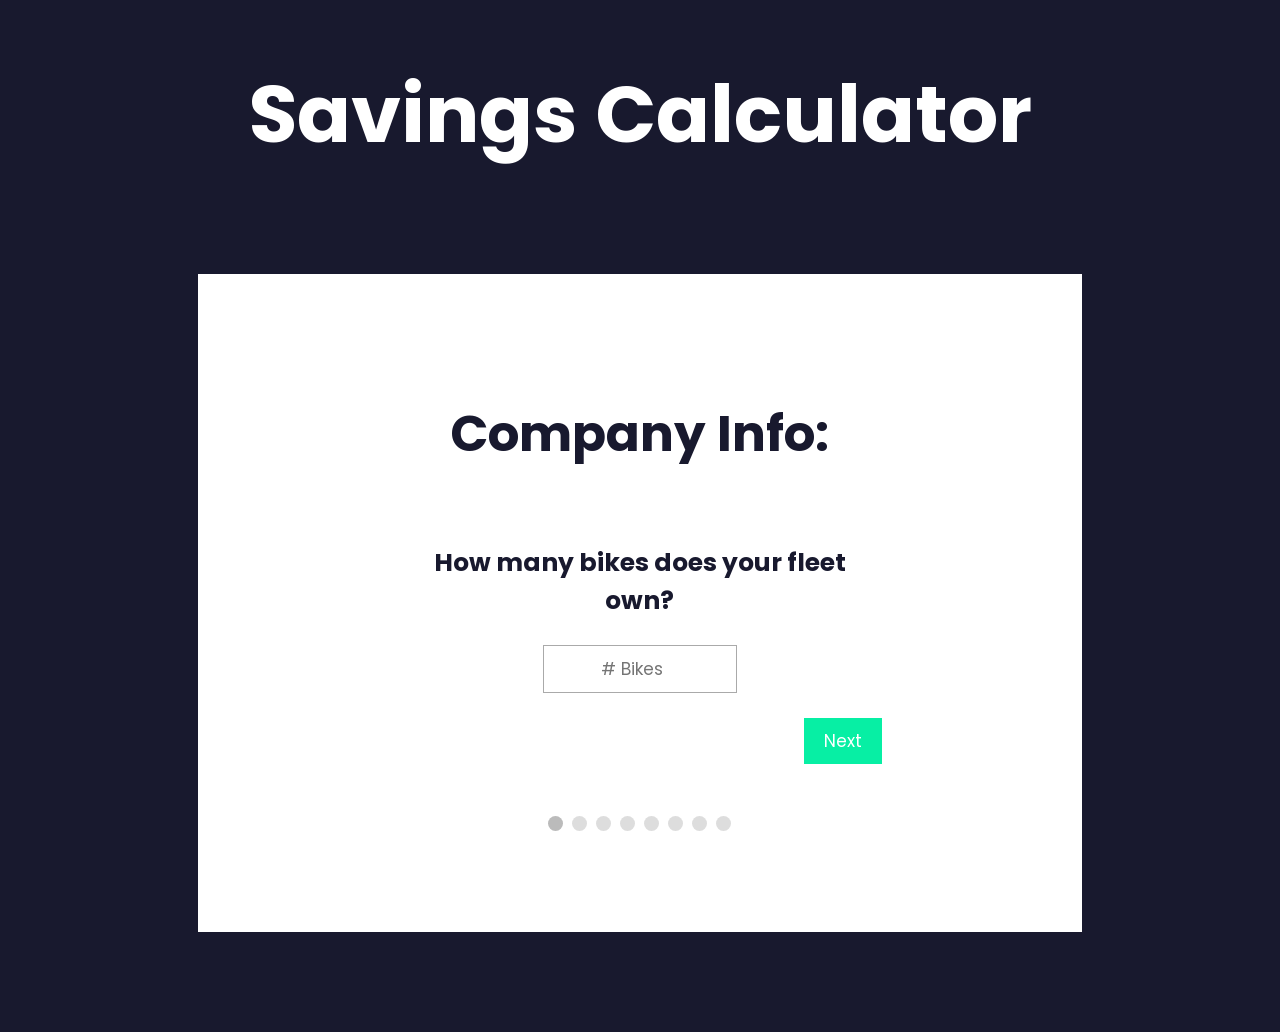
<file: index.html>
<!DOCTYPE html>
<html>

    <html lang="en">
        <head>
          <meta charset="UTF-8" />
          <meta name="viewport" content="width=device-width, initial-scale=1.0" />
          <meta http-equiv="X-UA-Compatible" content="ie=edge" />
          <link href='https://fonts.googleapis.com/css?family=Poppins' rel='stylesheet'>
          <link rel="stylesheet" href="./s.css">

          <title>Savings Calculator</title>
          <link rel="icon" type="image/x-icon" href="NewMotionLabs.jpg">
        </head>

<meta name="viewport" content="width=device-width, initial-scale=1.0">
<link href="https://fonts.googleapis.com/css?family=Raleway" rel="stylesheet">
<link rel="icon" type="image/x-icon" href="NewMotionLabs.jpg">
<!-- <script src="./ac.js"></script> -->

<!-- <style>

* {
  box-sizing: border-box;
}

header {
    background-color: #18192e;
  font-family: 'Poppins', sans-serif;
  color: #ffffff;
  
    font-weight: bolder;
    font-size: 30px;
    text-align: center;
}

body {
  background-color: #18192e;
  font-family: 'Poppins';

    font-weight: bolder;
    font-size: 25px;
    text-align: center;

}

#regForm {
    text-align: center;
  background-color: #ffffff;
  margin: 10px auto;
  font-family: 'Poppins', sans-serif;
  padding: 20px;
  width: 70%;
  min-width: 300px;
}

#formBox {
    text-align: center;
  background-color: #ffffff;
  margin: 50px auto;
  font-family: 'Poppins', sans-serif;
  padding: 20px;
  width: 70%;
  min-width: 300px;
}

h1 {
  text-align: center; 
  font-family: 'Poppins', sans-serif; 
}

input {
  text-align: center;
  padding: 10px;
  width: 40%;
  font-size: 17px;
  font-family: 'Poppins', sans-serif;
  border: 1px solid #aaaaaa;
}

/* Mark input boxes that gets an error on validation: */
input.invalid {
  background-color: #ffdddd;
}

/* Hide all steps by default: */
.tab {
  display: none;
}

button {
  background-color: #07efa4;
  color: #ffffff;
  border: none;
  padding: 10px 20px;
  font-size: 17px;
  font-family: 'Poppins', sans-serif;
  cursor: pointer;
}

button:hover {
  opacity: 0.8;
}

#prevBtn {
  background-color: #bbbbbb;
  font-family: 'Poppins', sans-serif;
}

/* Make circles that indicate the steps of the form: */
.step {
  height: 15px;
  width: 15px;
  margin: 0 2px;
  background-color: #bbbbbb;
  border: none;  
  border-radius: 50%;
  display: inline-block;
  opacity: 0.5;
}

.step.active {
  opacity: 1;
}

/* Mark the steps that are finished and valid: */
.step.finish {
  background-color: #07efa4;
}
</style>
-->
<header>
<!--     <img src="EnduoCargo.png"> -->
    <h1>Savings Calculator</h1>
<!--     <hr size="4" width="100%" color="white"> -->
    
</header> 

<body>
    <div id="formBox">

    <form id="regForm">
        <!-- One "tab" for each step in the form: -->
        <div class="tab"> <h1>Company Info:</h1> <br> How many bikes does your fleet own?
            <p><input placeholder="# Bikes" type="number" oninput="this.className = ''" name="nBikes"></p>
        </div>

        <div class="tab"> <h1>Company Info:</h1> <br> What percentage do you want to equip with Enduo?
            <p><input placeholder="% Bikes" type="number" oninput="this.className = ''" name="ptgBikes"></p>
        </div>

        <div class="tab"> <h1>Company Info:</h1> <br> How many years has your fleet been in operation?
            <p><input placeholder="# Years" type="number" oninput="this.className = ''" name="Years"></p>
        </div>

        <div class="tab"> <h1>Company Info:</h1> <br> How far does each bike travel per year?
            <p><input placeholder="Km Travelled" type="number" oninput="this.className = ''" name="Dist"></p>
        </div>

        <div class="tab"> <h1>Company Info:</h1> <br> How much do you currently pay for chains?
            <p><input placeholder="£ Chain" type="number" oninput="this.className = ''" name="costChain"></p>
        </div>

        <div class="tab"> <h1>Company Info:</h1> <br> How much do you currently pay for your chainring and sprocket?
            <p><input placeholder="£ Chainring/Sprocket" type="number" oninput="this.className = ''" name="costChainr"></p>
        </div>

        <div class="tab"> <h1>Company Info:</h1> <br> How much do you currently pay to replace chains? (mechanic cost)
            <p><input placeholder="£ Replacement" type="number" oninput="this.className = ''" name="costReplacement"></p>
        </div>

        <div class="tab"> <h1>Company Info:</h1> <br> How much do you currently pay for maintenance per chain per year?
            <p><input placeholder="£ Maintenance" type="number" oninput="this.className = ''" name="costMaitenance"></p>
        </div>

        <div style="overflow:auto;">
            <div style="float:right;">
            <button type="button" id="prevBtn" onclick="nextPrev(-1)">Previous</button>
            <button type="button" id="nextBtn" onclick="nextPrev(1)">Next</button>
            </div>
        </div>
        <!-- Circles which indicates the steps of the form: -->
        <div style="text-align:center;margin-top:40px;">
            <span class="step"></span>
            <span class="step"></span>
            <span class="step"></span>
            <span class="step"></span>
            <span class="step"></span>
            <span class="step"></span>
            <span class="step"></span>
            <span class="step"></span>
        </div>
    </form>

    <!-- <div id="loading" class="loading" style="display: none;">
        <video width="320" height="240" autoplay>
            <source src="trimmm.mov" type="video/mp4">
          </video>
    </div> -->

    <div id="myResults" class="myResults" style="display: none;">
        <h1>Results</h1>
        <table>
            <tr>
              <th>Accumulated Costs per Bike</th>
              <th>Current Set-up</th> 
              <th>Enduo Cargo</th>
<!--               <th>Enduo Light</th> -->
            </tr>
            <tr>
              <td>Chains</td> 
              <td id="cc"></td>
              <td id="ecc"></td>
<!--               <td id="elc"></td> -->
            </tr>
            <tr>
              <td>Sprockets/chainrings</td>
              <td id="ccr"></td>
              <td id="eccr"></td>
<!--               <td id="elcr"></td> -->
            </tr>
            <tr>
                <td>Service Costs</td>
                <td id="cs"></td>
                </td>
                <td id="ecs"></td>
<!--                 <td id="els"></td> -->
              </tr>
              <tr>
                <td>Maitenence Costs</td>
                <td id="cm"> </td>
                <td id="ecm"> </td>
<!--                 <td id="elm"> </td> -->
              </tr>
              <tr>
                <td>Total</td>
                <td id="ct"> </td>
                <td id="ect"> </td>
<!--                 <td id="elt"> </td> -->
              </tr>
          </table>

          <!-- <div id="container"></div> -->

          <h2 id="savings"> </h2>
          <p id="percent"> </p>

          <!-- <p id="myResultsParagraph"></p> -->
    </div>
 </div> 

    <script>
    var currentTab = 0; // Current tab is set to be the first tab (0)
    showTab(currentTab); // Display the current tab
    var formData = {};

    function showTab(n) {
    // This function will display the specified tab of the form...
    var x = document.getElementsByClassName("tab");
    x[n].style.display = "block";
    //... and fix the Previous/Next buttons:
    if (n == 0) {
        document.getElementById("prevBtn").style.display = "none";
    } else {
        document.getElementById("prevBtn").style.display = "inline";
    }
    if (n == (x.length - 1)) {
        document.getElementById("nextBtn").innerHTML = "Submit";
    } else {
        document.getElementById("nextBtn").innerHTML = "Next";
    }
    //... and run a function that will display the correct step indicator:
    fixStepIndicator(n)
    }

    function nextPrev(n) {
    // This function will figure out which tab to display
    var x = document.getElementsByClassName("tab");
    // Exit the function if any field in the current tab is invalid:
    if (n == 1 && !validateForm()) return false;
    //get name and value of input element
    var inputElements = x[currentTab].querySelectorAll("input");
    var inputElement = inputElements[0];
    formData[inputElement?.name] = inputElement?.value;
    // Hide the current tab:
    x[currentTab].style.display = "none";
    // Increase or decrease the current tab by 1:
    currentTab = currentTab + n;
    // if you have reached the end of the form...
    if (currentTab >= x.length) {
        console.log(formData)
        let nBikes = formData['nBikes'];
        let ptgBikes = formData['ptgBikes'];
        let Years = formData['Years'];
        let costChain = formData['costChain'];
        let costChainr = formData['costChainr'];
        let costCargoc = 79;
        let costCargo = 171;
        let costLightc = 49;
        let costLight = 59;
        let costReplacement = formData['costReplacement'];
        let costMaitenance = formData['costMaitenance'];
        let Dist = formData['Dist'];
        let chainlife = 3500;
        let sprocketlife = 3500;
        let cargoclife = 20000;
        let cargolife = 30000;
        let lightclife = 10000;
        let lightlife = 30000;

        let cc = Dist*Years*costChain/chainlife;
        let ccr = Dist*Years*costChainr/sprocketlife;
        let cs = Dist*Years*costReplacement/chainlife;
        let cm = costMaitenance*Years;
        let ct = cm + cs + ccr + cc;

        let ecc = Dist*Years*costCargoc/cargoclife;
        let eccr = Dist*Years*costCargo/cargolife;
        let ecs = Dist*Years*costReplacement/cargoclife;
        let ecm = costMaitenance*Years;
        let ect = ecc + eccr + ecs + ecm;

        let elc = Dist*Years*costLightc/lightclife;
        let elcr = Dist*Years*costLight/lightlife;
        let els = Dist*Years*costReplacement/lightclife;
        let elm = costMaitenance*Years;
        let elt = elc + elcr + els + elm;
       
       
        let fnum = nBikes * ptgBikes / 100;
        let ysavings = (ect/Years) - (ct/Years);
        let tsavings = fnum * ysavings * -1;


        // ... the form gets submitted:
        document.getElementById("regForm").style.display = "none";

        document.getElementById("myResults").style.display = "block";
        // setTimeout(document.getElementById("myResults").style.display = "block", 20000)
       
        document.getElementById("cc").innerText = "£" + cc.toFixed(2);
        document.getElementById("ccr").innerText = "£" + ccr.toFixed(2);
        document.getElementById("cs").innerText = "£" + cs.toFixed(2);
        document.getElementById("cm").innerText = "£" + cm.toFixed(2);
        document.getElementById("ct").innerText = "£" + ct.toFixed(2);

        document.getElementById("ecc").innerText = "£" + ecc.toFixed(2);
        document.getElementById("eccr").innerText = "£" + eccr.toFixed(2);
        document.getElementById("ecs").innerText = "£" + ecs.toFixed(2);
        document.getElementById("ecm").innerText = "£" + ecm.toFixed(2);
        document.getElementById("ect").innerText = "£" + ect.toFixed(2);

        document.getElementById("elc").innerText = "£" + elc.toFixed(2);
        document.getElementById("elcr").innerText = "£" + elcr.toFixed(2);
        document.getElementById("els").innerText = "£" + els.toFixed(2);
        document.getElementById("elm").innerText = "£" + elm.toFixed(2);
        document.getElementById("elt").innerText = "£" + elt.toFixed(2);

        // document.getElementById("savings").innerText = "Your fleet would save £";
        document.getElementById("savings").innerText = "Your fleet would save £" + tsavings.toFixed(2) + " per year";
        document.getElementById("percent").innerText = "(when used with " + ptgBikes + "% of your bikes)";
       
       let startcurrent = costChain + costChainr;
       let startcargo = costCargo + costCargoc;
       let startlife = costLight + costLightc;
       
        return false;
    }
    // Otherwise, display the correct tab:
    showTab(currentTab);
    }

    function validateForm() {
    // This function deals with validation of the form fields
    var x, y, i, valid = true;
    x = document.getElementsByClassName("tab");
    y = x[currentTab].getElementsByTagName("input");
    // A loop that checks every input field in the current tab:
    for (i = 0; i < y.length; i++) {
        // If a field is empty...
        if (y[i].value == "") {
        // add an "invalid" class to the field:
        y[i].className += " invalid";
        // and set the current valid status to false
        valid = false;
        }
    }
    // If the valid status is true, mark the step as finished and valid:
    if (valid) {
        document.getElementsByClassName("step")[currentTab].className += " finish";
    }
    return valid; // return the valid status
    }

    function fixStepIndicator(n) {
    // This function removes the "active" class of all steps...
    var i, x = document.getElementsByClassName("step");
    for (i = 0; i < x.length; i++) {
        x[i].className = x[i].className.replace(" active", "");
    }
    //... and adds the "active" class on the current step:
    x[n].className += " active";
    }
    </script>

</body>
</html>
</file>
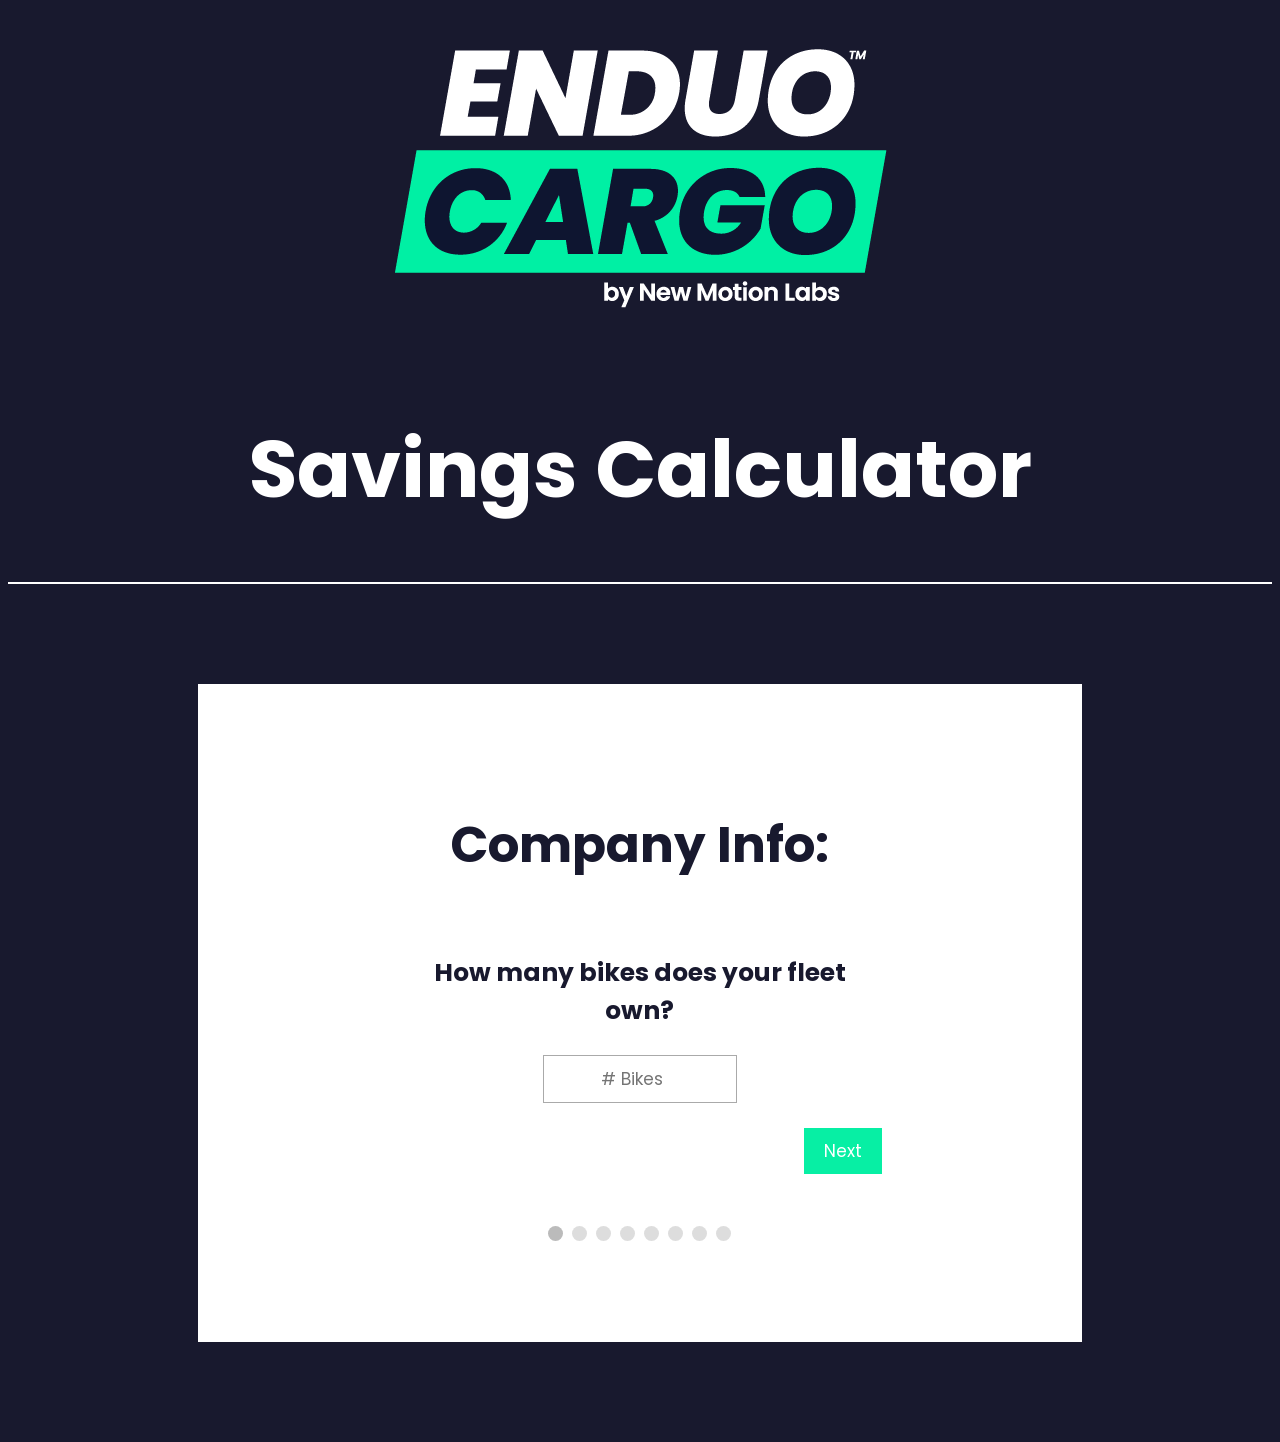
<file: i.html>
<!DOCTYPE html>
<html>

    <html lang="en">
        <head>
          <meta charset="UTF-8" />
          <meta name="viewport" content="width=device-width, initial-scale=1.0" />
          <meta http-equiv="X-UA-Compatible" content="ie=edge" />
          <link href='https://fonts.googleapis.com/css?family=Poppins' rel='stylesheet'>
          <link rel="stylesheet" href="./s.css">

          <title>Savings Calculator</title>
          <link rel="icon" type="image/x-icon" href="NewMotionLabs.jpg">
        </head>

<meta name="viewport" content="width=device-width, initial-scale=1.0">
<link href="https://fonts.googleapis.com/css?family=Raleway" rel="stylesheet">
<link rel="icon" type="image/x-icon" href="NewMotionLabs.jpg">
<!-- <script src="./ac.js"></script> -->

<!-- <style>

* {
  box-sizing: border-box;
}

header {
    background-color: #18192e;
  font-family: 'Poppins', sans-serif;
  color: #ffffff;
  
    font-weight: bolder;
    font-size: 40px;
    text-align: center;
}

body {
  background-color: #18192e;
  font-family: 'Poppins';

    font-weight: bolder;
    font-size: 25px;
    text-align: center;

}

#regForm {
    text-align: center;
  background-color: #ffffff;
  margin: 10px auto;
  font-family: 'Poppins', sans-serif;
  padding: 40px;
  width: 70%;
  min-width: 300px;
}

#formBox {
    text-align: center;
  background-color: #ffffff;
  margin: 100px auto;
  font-family: 'Poppins', sans-serif;
  padding: 40px;
  width: 70%;
  min-width: 300px;
}

h1 {
  text-align: center; 
  font-family: 'Poppins', sans-serif; 
}

input {
  text-align: center;
  padding: 10px;
  width: 40%;
  font-size: 17px;
  font-family: 'Poppins', sans-serif;
  border: 1px solid #aaaaaa;
}

/* Mark input boxes that gets an error on validation: */
input.invalid {
  background-color: #ffdddd;
}

/* Hide all steps by default: */
.tab {
  display: none;
}

button {
  background-color: #07efa4;
  color: #ffffff;
  border: none;
  padding: 10px 20px;
  font-size: 17px;
  font-family: 'Poppins', sans-serif;
  cursor: pointer;
}

button:hover {
  opacity: 0.8;
}

#prevBtn {
  background-color: #bbbbbb;
  font-family: 'Poppins', sans-serif;
}

/* Make circles that indicate the steps of the form: */
.step {
  height: 15px;
  width: 15px;
  margin: 0 2px;
  background-color: #bbbbbb;
  border: none;  
  border-radius: 50%;
  display: inline-block;
  opacity: 0.5;
}

.step.active {
  opacity: 1;
}

/* Mark the steps that are finished and valid: */
.step.finish {
  background-color: #07efa4;
}
</style>
-->
<header>
    <img src="EnduoCargo.png">
    <h1>Savings Calculator</h1>
    <hr size="4" width="100%" color="white">
    
</header> 

<body>
    <div id="formBox">

    <form id="regForm">
        <!-- One "tab" for each step in the form: -->
        <div class="tab"> <h1>Company Info:</h1> <br> How many bikes does your fleet own?
            <p><input placeholder="# Bikes" type="number" oninput="this.className = ''" name="nBikes"></p>
        </div>

        <div class="tab"> <h1>Company Info:</h1> <br> What percentage do you want to equip with Enduo?
            <p><input placeholder="% Bikes" type="number" oninput="this.className = ''" name="ptgBikes"></p>
        </div>

        <div class="tab"> <h1>Company Info:</h1> <br> How Many years has your fleet been in operation?
            <p><input placeholder="Years" type="number" oninput="this.className = ''" name="Years"></p>
        </div>

        <div class="tab"> <h1>Company Info:</h1> <br> How far does each bike travel per year?
            <p><input placeholder="# Bikes" type="number" oninput="this.className = ''" name="Dist"></p>
        </div>

        <div class="tab"> <h1>Company Info:</h1> <br> How much do you currently pay for chains?
            <p><input placeholder="£ Chain" type="number" oninput="this.className = ''" name="costChain"></p>
        </div>

        <div class="tab"> <h1>Company Info:</h1> <br> How much do you currently pay for your chainring and sprocket?
            <p><input placeholder="£ Chain" type="number" oninput="this.className = ''" name="costChainr"></p>
        </div>

        <div class="tab"> <h1>Company Info:</h1> <br> How much do you currently pay to replace chains? (mechanic cost)
            <p><input placeholder="£ Replacement" type="number" oninput="this.className = ''" name="costReplacement"></p>
        </div>

        <div class="tab"> <h1>Company Info:</h1> <br> How much do you currently pay for maintenance per chain per year?
            <p><input placeholder="£ Maitenance" type="number" oninput="this.className = ''" name="costMaitenance"></p>
        </div>

        <div style="overflow:auto;">
            <div style="float:right;">
            <button type="button" id="prevBtn" onclick="nextPrev(-1)">Previous</button>
            <button type="button" id="nextBtn" onclick="nextPrev(1)">Next</button>
            </div>
        </div>
        <!-- Circles which indicates the steps of the form: -->
        <div style="text-align:center;margin-top:40px;">
            <span class="step"></span>
            <span class="step"></span>
            <span class="step"></span>
            <span class="step"></span>
            <span class="step"></span>
            <span class="step"></span>
            <span class="step"></span>
            <span class="step"></span>
        </div>
    </form>

    <!-- <div id="loading" class="loading" style="display: none;">
        <video width="320" height="240" autoplay>
            <source src="trimmm.mov" type="video/mp4">
          </video>
    </div> -->

    <div id="myResults" class="myResults" style="display: none;">
        <h1>Results</h1>
        <table>
            <tr>
              <th>Accumulated Costs per Bike</th>
              <th>Current</th> 
              <th>Enduo Cargo</th>
              <th>Enduo Light</th>
            </tr>
            <tr>
              <td>Chains</td> 
              <td id="cc"></td>
              <td id="ecc"></td>
              <td id="elc"></td>
            </tr>
            <tr>
              <td>Sprockets/chainrings</td>
              <td id="ccr"></td>
              <td id="eccr"></td>
              <td id="elcr"></td>
            </tr>
            <tr>
                <td>Service Costs</td>
                <td id="cs"></td>
                </td>
                <td id="ecs"></td>
                <td id="els"></td>
              </tr>
              <tr>
                <td>Maitenence Costs</td>
                <td id="cm"> </td>
                <td id="ecm"> </td>
                <td id="elm"> </td>
              </tr>
              <tr>
                <td>Total</td>
                <td id="ct"> </td>
                <td id="ect"> </td>
                <td id="elt"> </td>
              </tr>
          </table>

          <!-- <div id="container"></div> -->

          <h2 id="savings"> </h2>
          <p id="percent"> </p>

          <!-- <p id="myResultsParagraph"></p> -->
    </div>
 </div> 

    <script>
    var currentTab = 0; // Current tab is set to be the first tab (0)
    showTab(currentTab); // Display the current tab
    var formData = {};

    function showTab(n) {
    // This function will display the specified tab of the form...
    var x = document.getElementsByClassName("tab");
    x[n].style.display = "block";
    //... and fix the Previous/Next buttons:
    if (n == 0) {
        document.getElementById("prevBtn").style.display = "none";
    } else {
        document.getElementById("prevBtn").style.display = "inline";
    }
    if (n == (x.length - 1)) {
        document.getElementById("nextBtn").innerHTML = "Submit";
    } else {
        document.getElementById("nextBtn").innerHTML = "Next";
    }
    //... and run a function that will display the correct step indicator:
    fixStepIndicator(n)
    }

    function nextPrev(n) {
    // This function will figure out which tab to display
    var x = document.getElementsByClassName("tab");
    // Exit the function if any field in the current tab is invalid:
    if (n == 1 && !validateForm()) return false;
    //get name and value of input element
    var inputElements = x[currentTab].querySelectorAll("input");
    var inputElement = inputElements[0];
    formData[inputElement?.name] = inputElement?.value;
    // Hide the current tab:
    x[currentTab].style.display = "none";
    // Increase or decrease the current tab by 1:
    currentTab = currentTab + n;
    // if you have reached the end of the form...
    if (currentTab >= x.length) {
        console.log(formData)
        let nBikes = formData['nBikes'];
        let ptgBikes = formData['ptgBikes'];
        let Years = formData['Years'];
        let costChain = formData['costChain'];
        let costChainr = formData['costChainr'];
        let costCargoc = 45;
        let costCargo = 99;
        let costLightc = 49;
        let costLight = 59;
        let costReplacement = formData['costReplacement'];
        let costMaitenance = formData['costMaitenance'];
        let Dist = formData['Dist'];
        let chainlife = 3500;
        let sprocketlife = 3500;
        let cargoclife = 20000;
        let cargolife = 30000;
        let lightclife = 10000;
        let lightlife = 30000;

        let cc = Dist*Years*costChain/chainlife;
        let ccr = Dist*Years*costChainr/sprocketlife;
        let cs = Dist*Years*costReplacement/chainlife;
        let cm = costMaitenance*Years;
        let ct = cm + cs + ccr + cc;

        let ecc = Dist*Years*costCargoc/cargoclife;
        let eccr = Dist*Years*costCargo/cargolife;
        let ecs = Dist*Years*costReplacement/cargoclife;
        let ecm = costMaitenance*Years;
        let ect = ecc + eccr + ecs + ecm;

        let elc = Dist*Years*costLightc/lightclife;
        let elcr = Dist*Years*costLight/lightlife;
        let els = Dist*Years*costReplacement/lightclife;
        let elm = costMaitenance*Years;
        let elt = elc + elcr + els + elm;
       
       
        let fnum = nBikes * ptgBikes / 100;
        let ysavings = (ect/Years) - (ct/Years);
        let tsavings = fnum * ysavings * -1;


        // ... the form gets submitted:
        document.getElementById("regForm").style.display = "none";

        document.getElementById("myResults").style.display = "block";
        // setTimeout(document.getElementById("myResults").style.display = "block", 20000)
       
        document.getElementById("cc").innerText = "£" + cc.toFixed(2);
        document.getElementById("ccr").innerText = "£" + ccr.toFixed(2);
        document.getElementById("cs").innerText = "£" + cs.toFixed(2);
        document.getElementById("cm").innerText = "£" + cm.toFixed(2);
        document.getElementById("ct").innerText = "£" + ct.toFixed(2);

        document.getElementById("ecc").innerText = "£" + ecc.toFixed(2);
        document.getElementById("eccr").innerText = "£" + eccr.toFixed(2);
        document.getElementById("ecs").innerText = "£" + ecs.toFixed(2);
        document.getElementById("ecm").innerText = "£" + ecm.toFixed(2);
        document.getElementById("ect").innerText = "£" + ect.toFixed(2);

        document.getElementById("elc").innerText = "£" + elc.toFixed(2);
        document.getElementById("elcr").innerText = "£" + elcr.toFixed(2);
        document.getElementById("els").innerText = "£" + els.toFixed(2);
        document.getElementById("elm").innerText = "£" + elm.toFixed(2);
        document.getElementById("elt").innerText = "£" + elt.toFixed(2);

        // document.getElementById("savings").innerText = "Your fleet would save £";
        document.getElementById("savings").innerText = "Your fleet would save £" + tsavings.toFixed(2) + " per year";
        document.getElementById("percent").innerText = "(when used with " + ptgBikes + "% of your bikes)";
       
       let startcurrent = costChain + costChainr;
       let startcargo = costCargo + costCargoc;
       let startlife = costLight + costLightc;
       
        return false;
    }
    // Otherwise, display the correct tab:
    showTab(currentTab);
    }

    function validateForm() {
    // This function deals with validation of the form fields
    var x, y, i, valid = true;
    x = document.getElementsByClassName("tab");
    y = x[currentTab].getElementsByTagName("input");
    // A loop that checks every input field in the current tab:
    for (i = 0; i < y.length; i++) {
        // If a field is empty...
        if (y[i].value == "") {
        // add an "invalid" class to the field:
        y[i].className += " invalid";
        // and set the current valid status to false
        valid = false;
        }
    }
    // If the valid status is true, mark the step as finished and valid:
    if (valid) {
        document.getElementsByClassName("step")[currentTab].className += " finish";
    }
    return valid; // return the valid status
    }

    function fixStepIndicator(n) {
    // This function removes the "active" class of all steps...
    var i, x = document.getElementsByClassName("step");
    for (i = 0; i < x.length; i++) {
        x[i].className = x[i].className.replace(" active", "");
    }
    //... and adds the "active" class on the current step:
    x[n].className += " active";
    }
    </script>

</body>
</html>
</file>
<file: s.css>
/* Style the form */

* {
    box-sizing: border-box;
  }


  #regForm {
    text-align: center;
  background-color: #ffffff;
  margin: 10px auto;
  font-family: 'Poppins', sans-serif;
  padding: 40px;
  width: 70%;
  min-width: 300px;
}
  

  header {
    background-color: #18192e ;
    color: white;
    font-family: 'Poppins';
    font-size: 60px;
    
    font-weight: bolder;
    text-align: center;
  }

  body {
    background-color: #18192e ;
    color: #18192e;
    font-family: 'Poppins';
    font-size: 60px;
    
    font-weight: bolder;
    text-align: center;
  }



  /* Style the input fields */
  input {
    padding: 10px;
    width: 100%;
    font-size: 17px;
    font-family:  'Poppins';
    border: 1px solid #aaaaaa;
  }
  
  /* Mark input boxes that gets an error on validation: */
  input.invalid {
    background-color: #ffdddd;
  }
  
  /* Hide all steps by default: */
  .tab {
    display: none;
  }
  
  /* Make circles that indicate the steps of the form: */
  .step {
    height: 15px;
    width: 15px;
    margin: 0 2px;
    background-color: #bbbbbb;
    border: none;
    border-radius: 50%;
    display: inline-block;
    opacity: 0.5;
  }
  
  /* Mark the active step: */
  .step.active {
    opacity: 1;
  }
  
  /* Mark the steps that are finished and valid: */
  .step.finish {
    background-color: #04AA6D;
  }


  * {
    box-sizing: border-box;
  }
  
  header {
      background-color: #18192e;
    font-family: 'Poppins', sans-serif;
    color: #ffffff;
    
      font-weight: bolder;
      font-size: 40px;
      text-align: center;
  }
  
  body {
    background-color: #18192e;
    font-family: 'Poppins';
  
      font-weight: bolder;
      font-size: 25px;
      text-align: center;
  
  }
  
  #regForm {
      text-align: center;
    background-color: #ffffff;
    margin: 10px auto;
    font-family: 'Poppins', sans-serif;
    padding: 40px;
    width: 70%;
    min-width: 300px;
  }
  
  #formBox {
      text-align: center;
    background-color: #ffffff;
    margin: 100px auto;
    font-family: 'Poppins', sans-serif;
    padding: 40px;
    width: 70%;
    min-width: 300px;
  }

  
  h1 {
    text-align: center; 
    font-family: 'Poppins', sans-serif; 
  }
  
  input {
    text-align: center;
    padding: 10px;
    width: 40%;
    font-size: 17px;
    font-family: 'Poppins', sans-serif;
    border: 1px solid #aaaaaa;
  }
  
  

  /* Mark input boxes that gets an error on validation: */
  input.invalid {
    background-color: #ffdddd;
  }
  
  /* Hide all steps by default: */
  .tab {
    display: none;
  }
  
  button {
    background-color: #07efa4;
    color: #ffffff;
    border: none;
    padding: 10px 20px;
    font-size: 17px;
    font-family: 'Poppins', sans-serif;
    cursor: pointer;
  }

  
  button:hover {
    opacity: 0.8;
  }
  
  #prevBtn {
    background-color: #bbbbbb;
    font-family: 'Poppins', sans-serif;
  }
  
  /* Make circles that indicate the steps of the form: */
  .step {
    height: 15px;
    width: 15px;
    margin: 0 2px;
    background-color: #bbbbbb;
    border: none;  
    border-radius: 50%;
    display: inline-block;
    opacity: 0.5;
  }
  
  .step.active {
    opacity: 1;
  }
  
  /* Mark the steps that are finished and valid: */
  .step.finish {
    background-color: #07efa4;
  }

  table, td, th {  
    border: 1px solid #ddd;
    text-align: left;
  }
  
  table {
    border-collapse: collapse;
    width: 100%;
    margin-left: auto;
    margin-right: auto;
  }
  
  th, td {
    padding: 15px;
  }

  th {
    background-color: #18192e;
    color: white;
  }

  tr:hover nth-child{background-color: #07efa4;}
</file>
